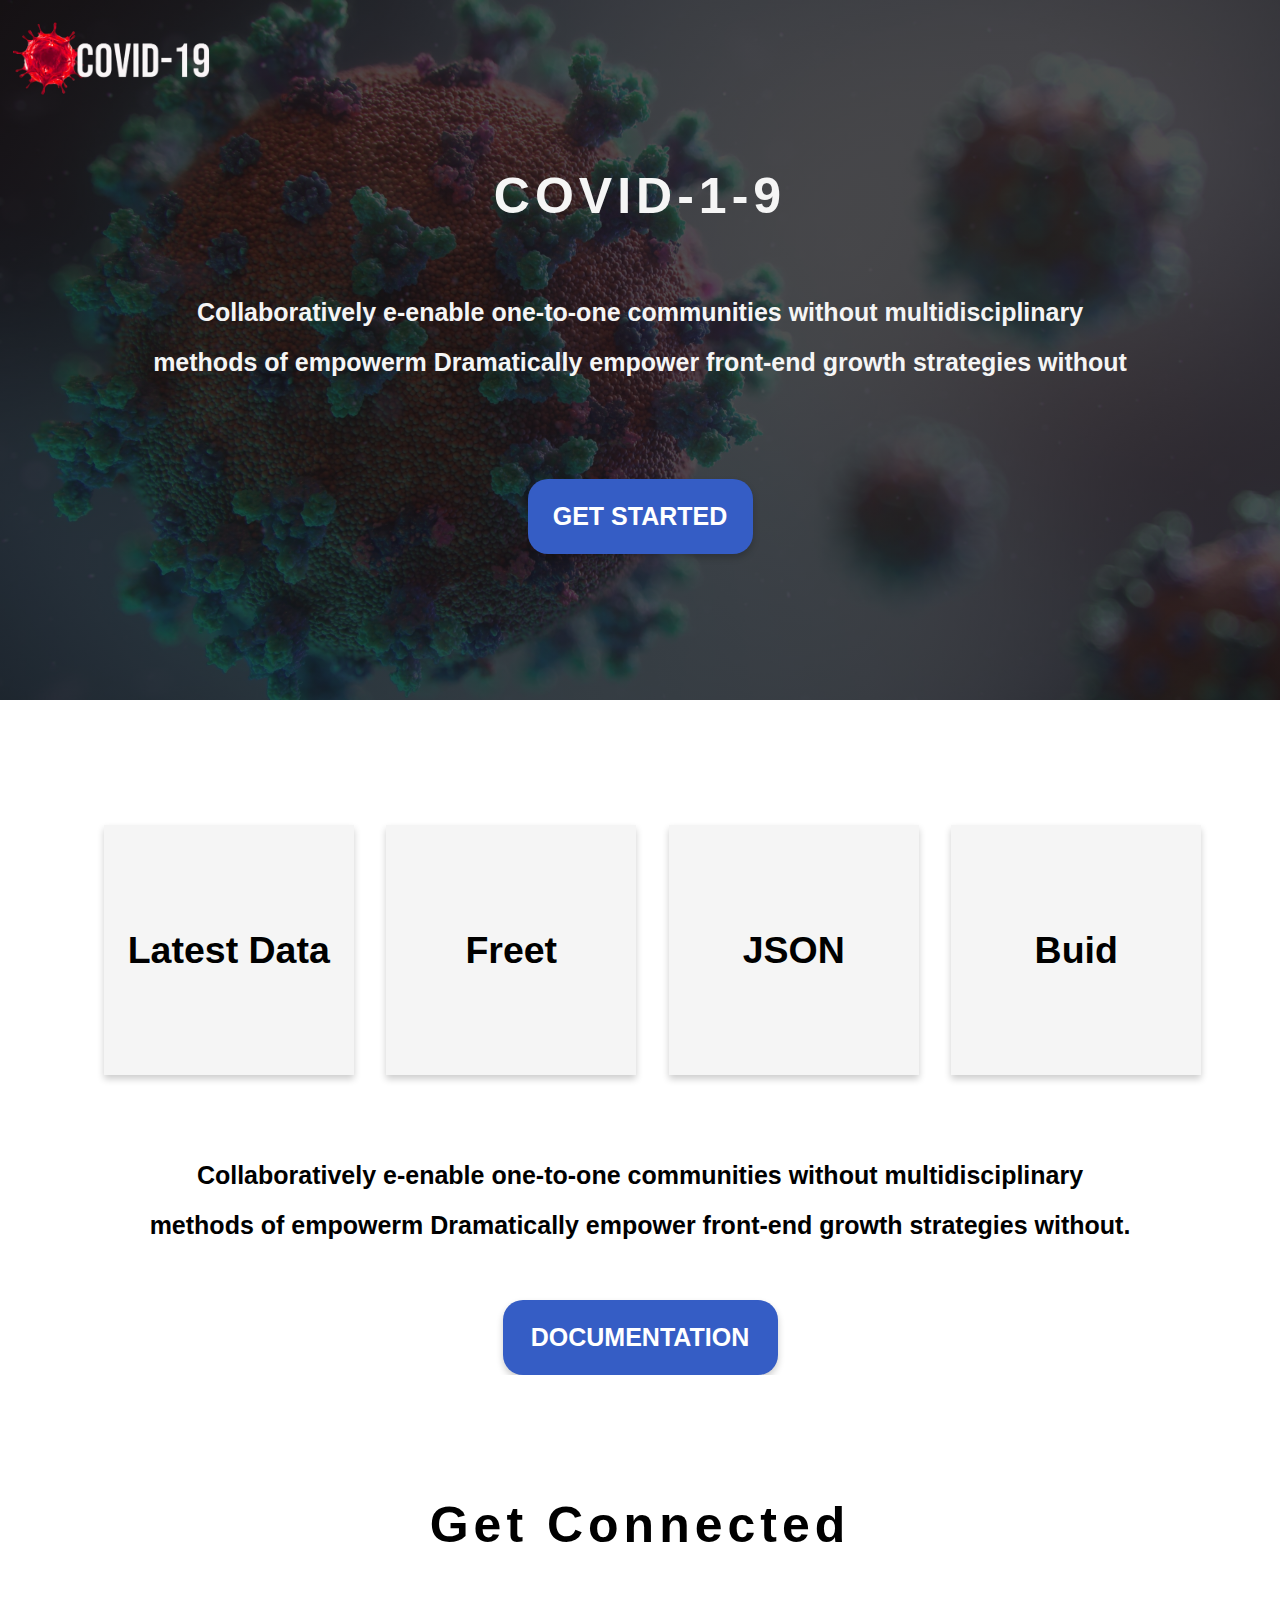
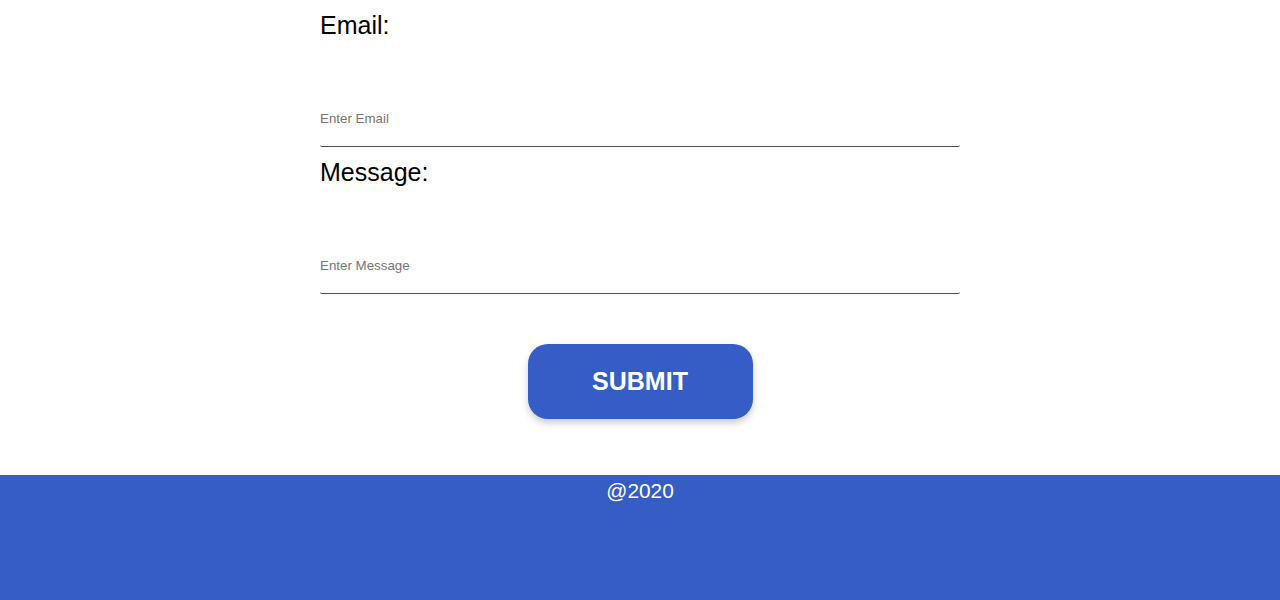
<file: covid_frontend/index.html>
<!DOCTYPE html>
<html lang="en">
    <head>
        <meta charset="utf-8">
        <meta http-equiv="X-UA-Compatible" content="IE=edge">
        <title></title>
        <meta name="description" content="">
        <meta name="viewport" content="width=device-width, initial-scale=1">
        <link rel="stylesheet" href="css/index.css">
        <link rel="stylesheet" href="https://cdnjs.cloudflare.com/ajax/libs/animate.css/4.0.0/animate.min.css"/>
    </head>
    <body>
        <section>
            <div class="logo"></div>
            <div class="image">
                <h1 class="image-letter  text-align animate__animated animate__fadeInLeft">COVID-1-9</h1>
                <h4 class="text-align animate__animated animate__fadeInLeft">Collaboratively e-enable one-to-one communities without multidisciplinary<br> methods of empowerm
                     Dramatically empower front-end growth strategies without</h4>
                <div class="text-align .btn-color animate__animated animate__zoomin"><input type="button" class="btn" value="GET STARTED"></div>
            </div>
        </section>

        <section class="sec2">
            <div class="recs">
                <div class="rec animate__animated animate__swing"><h2>Latest Data</h2></div>
                <div class="rec animate__animated animate__swing"><h2>Freet</h2></div>
                <div class="rec animate__animated animate__swing"><h2>JSON</h2></div>
                <div class="rec animate__animated animate__swing"><h2>Buid</h2></div>
            </div>
            <div class="document">
                <h4 class="text-align line-height">Collaboratively e-enable one-to-one communities without multidisciplinary<br> methods of empowerm
                    Dramatically empower front-end growth strategies without.</h4>
                    <div class="text-align .btn-color"><input type="button" class="btn document" value="DOCUMENTATION"></div>
                </div>
        </section>

        <section>
            <div class="text-align section3">
            <h1 class="head text-align">Get Connected</h1>
            <form action="" class="mail line-height">
                <label for="" class="">Email:
                    <input type="email" name="" class="text" placeholder="Enter Email">
                </label>
                <label for="" class="">Message:
                    <input type="text" name="" class="text" placeholder="Enter Message">
                </label>            
                <div class="text-align .btn-color"><input type="button" class="btn" value="SUBMIT"></div>

            </form>
            </div>
        </section>

        <footer class="footer text-align">
            <small class="">@2020</small>
        </footer>

        <script src="" async defer></script>
    </body>
</html>
</file>
<file: covid_frontend/css/index.css>
*,
body {
    width: 100%;
    margin: 0;
    padding: 0;
    box-sizing: border-box;
    font-family: -apple-system, BlinkMacSystemFont, 'Segoe UI', Roboto, Oxygen, Ubuntu, Cantarell, 'Open Sans', 'Helvetica Neue', sans-serif;
}
body {
    display: flex; 
    flex-direction: column;
    justify-content: space-between;
}

.text-align {text-align: center;}
.half {width: 50%;    margin-left: auto;
    margin-right: auto;}
.btn-color {background-color: #355dc5;}
.line-height {line-height: 2;}
.padding-top {padding-top: 5rem;}
.letter-spacing {letter-spacing: .03rem;}
h1{letter-spacing: .2rem;}
section {
    display: flex;
    flex-direction: column;
    width: 100%;
    height: 28rem;
    background-color: white;
    margin-left: auto;
    margin-right: auto;

}
/******IMAGE*******/

div.logo {
    background-image:url(../assets/WhatsApp_Image_2020-05-10_at_8-removebg-preview.png);
    position: absolute;
    width: 10rem;
    height: 5rem;
    background-size: cover;
    top :-1rem;
    left: .5rem;
}
div.image {
    background-image: linear-gradient(to right bottom, rgba(16, 17, 16, 0.733), rgba(14, 15, 15, 0.74)),url(../assets/covid\ \(2\).jpg);
    width: 100%;
    height: 30rem;
    background-size: cover;
    color: whitesmoke;
    padding: 5rem;
    line-height: 2;
    display: flex;
    flex-direction: column;
    justify-content: space-around;
}

/****BUTTON*********/

input.btn {
    margin-top: 2rem;
    width: 9rem;
    height: 3rem;
    margin-right: auto;
    margin-left: auto;
    background-color: #355dc5;
    border: none;
    border-radius: .8rem;
    color: white;
    font-weight: bold;
    box-shadow:0 4px 7px 0 rgba(0,0,0,0.2);

}
input.btn:active,
input.btn:hover,
input.btn:focus {
    outline: none;
    border: none;
    cursor: pointer;
}
input.btn:link,
input.btn:hover,
.btn:visited {
    border: 3px solid #355dc5;
    background-color: white;
    color:#355dc5 ;
}
input.text {
    background-color: rgba(255, 255, 255, 0.883);
    border-radius: 2px;
    border: 1px;
    border-bottom :1px solid rgba(0, 0, 0, 0.685);
}

/*********  Section-2 ********************/
.sec2 {
    height: auto;
}
.recs {
    width: 100%;
    display: flex;
    flex-wrap: wrap;
    flex-direction: row;
    justify-content: space-around;
    padding: 3rem;
}
.rec {
    width: 10rem;
    height: 10rem;
    background-color: whitesmoke;
    box-shadow:0 4px 7px 0 rgba(0,0,0,0.2);
    margin-left: 1rem;
    display: flex;
    align-items: center;
    text-align: center;
    margin-top: 2rem;
}
.document {
    display: flex ;
    flex-direction: column;
    justify-content: center;
    align-items: center;
}
div.document > h4 {    width: 85%;
}

/********SECTION-3************/
div.section3 {
    display: flex;
    flex-direction: column;
    justify-content: space-around;
    line-height: 3;
    margin-top: 3rem;
}
form {
    width :50%;
    height: 20rem;
    margin-left: auto;
    margin-right: auto;
    display: grid;
}
label {
    display: flex;
    flex-wrap: wrap;
}

/*******Footer ************/
footer {
    width: 100%;
    height: 5rem;
    background-color: #355dc5;
    color: white;
    font-size: 1rem;
    margin-top: ;
}


/*******************MEDIA QUERIES******************/
@media only screen and (max-width : 1440px) {
    html {
        font-size:25px;
    }
    input.btn {font-size: 1rem;}
    .document.btn {width: 11rem;}


}
@media only screen and (max-width : 700px) {
    html {
        font-size:18px;
    }
}
@media only screen and (max-width : 500px) {
    html {
        font-size:12px;
    }
    .rec {margin-left: 1rem;}
    .document {height: 20rem;}
    input.btn {font-size: 1rem;}
    .document.btn {width: 11rem;}
    form {width: 70%;}
    div.section3{margin-top: 0px;}
}
@media only screen and (max-width : 340px) {
    html {
        font-size:10px;
    }
}
</file>
